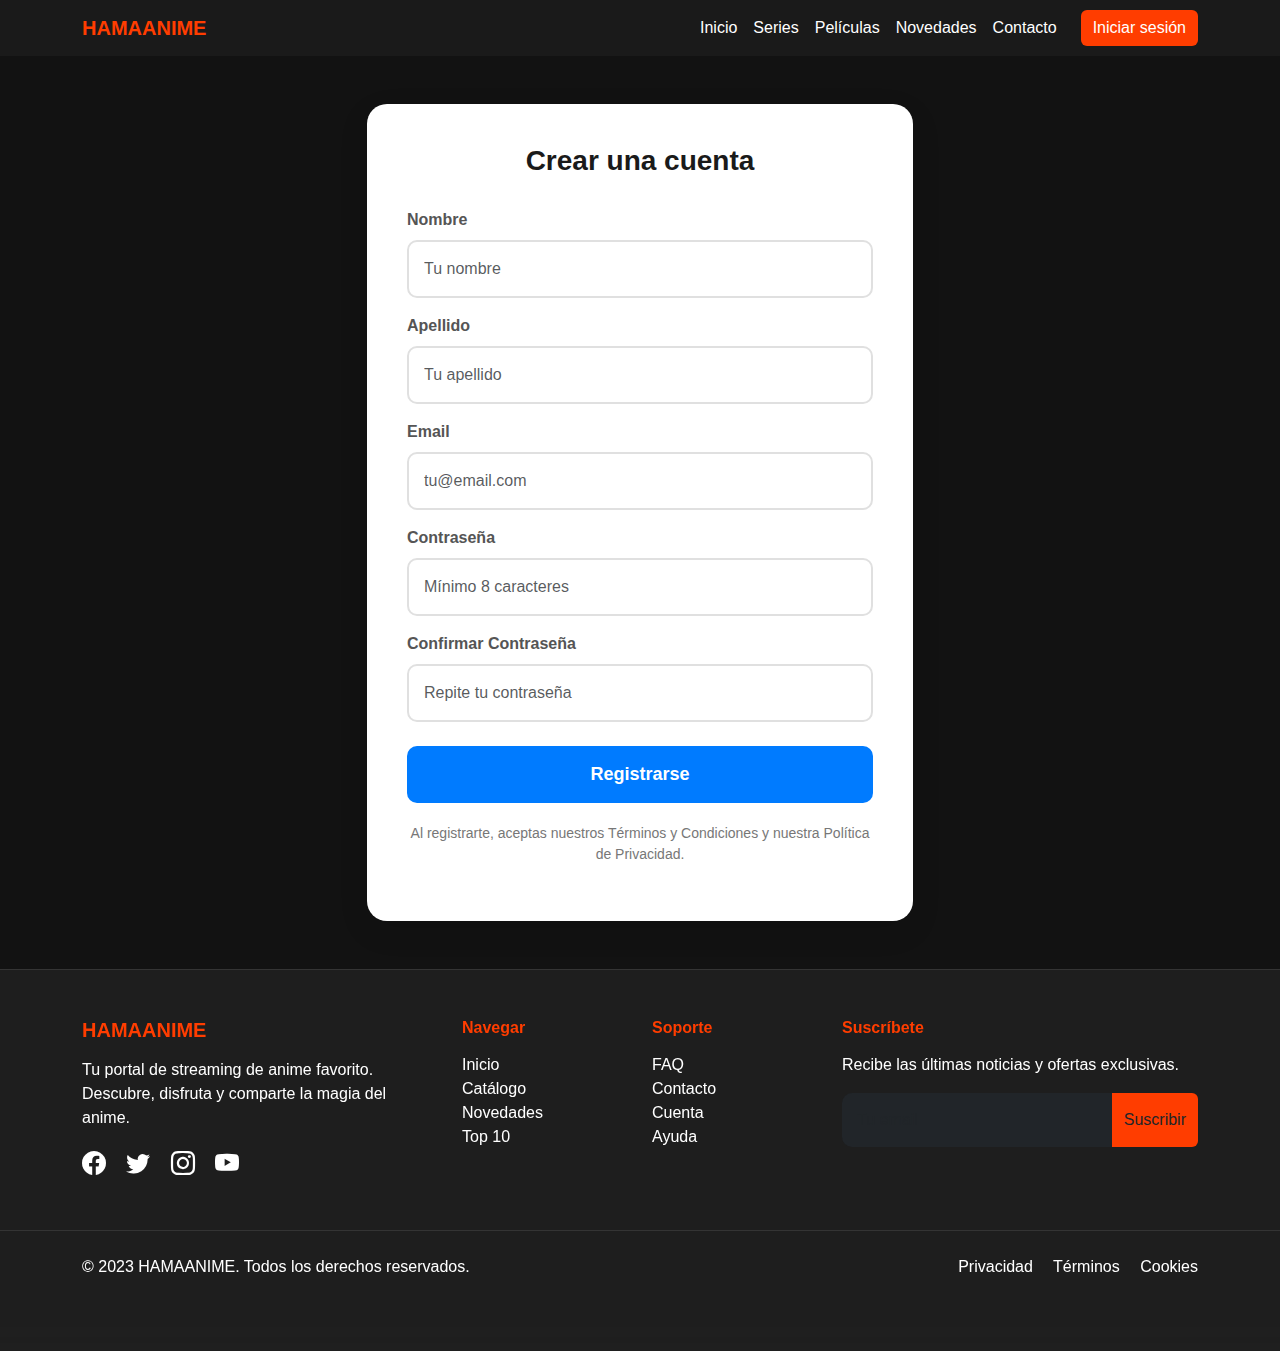
<file: formulario de registro.html>
<!DOCTYPE html>
<html lang="es">
<head>
    <meta charset="UTF-8">
    <meta name="viewport" content="width=device-width, initial-scale=1.0">
    <title>Formulario de Registro Moderno</title>
    <link rel="stylesheet" href="https://cdn.jsdelivr.net/npm/bootstrap-icons@1.10.5/font/bootstrap-icons.css">
    <link href="https://cdn.jsdelivr.net/npm/bootstrap@5.3.0/dist/css/bootstrap.min.css" rel="stylesheet">
    <link rel="stylesheet" href="style.css">
</head>
<body>

    
    <header>
        <nav class="navbar navbar-expand-lg navbar-dark">
            <div class="container">
                <a class="navbar-brand" href="#">HAMAANIME</a>
                <button class="navbar-toggler" type="button" data-bs-toggle="collapse" data-bs-target="#navbarNav" aria-controls="navbarNav" aria-expanded="false" aria-label="Toggle navigation">
                    <span class="navbar-toggler-icon"></span>
                </button>
                <div class="collapse navbar-collapse" id="navbarNav">
                    <ul class="navbar-nav ms-auto">
                        <li class="nav-item">
                            <a class="nav-link active" aria-current="page" href="#">Inicio</a>
                        </li>
                        <li class="nav-item">
                            <a class="nav-link" href="#">Series</a>
                        </li>
                        <li class="nav-item">
                            <a class="nav-link" href="#">Películas</a>
                        </li>
                        <li class="nav-item">
                            <a class="nav-link" href="#">Novedades</a>
                        </li>
                        <li class="nav-item">
                            <a class="nav-link" href="#">Contacto</a>
                        </li>
                    </ul>
                    <a href="#" class="btn btn-custom ms-lg-3 mt-2 mt-lg-0">Iniciar sesión</a>
                </div>
            </div>
        </nav>
    </header>


    <main class="py-5">
        <div class="container">
            <div class="row justify-content-center">
                <div class="col-12 col-md-8 col-lg-6">
                    <div class="form-container">
                        <h2 class="form-title">Crear una cuenta</h2>
                        <form>
                            <div class="mb-3">
                                <label for="nombre" class="form-label">Nombre</label>
                                <input type="text" class="form-control" id="nombre" required placeholder="Tu nombre">
                            </div>
                            <div class="mb-3">
                                <label for="apellido" class="form-label">Apellido</label>
                                <input type="text" class="form-control" id="apellido" required placeholder="Tu apellido">
                            </div>
                            <div class="mb-3">
                                <label for="email" class="form-label">Email</label>
                                <input type="email" class="form-control" id="email" required placeholder="tu@email.com">
                            </div>
                            <div class="mb-3">
                                <label for="password" class="form-label">Contraseña</label>
                                <input type="password" class="form-control" id="password" required minlength="8" placeholder="Mínimo 8 caracteres">
                            </div>
                            <div class="mb-4">
                                <label for="confirm-password" class="form-label">Confirmar Contraseña</label>
                                <input type="password" class="form-control" id="confirm-password" required minlength="8" placeholder="Repite tu contraseña">
                            </div>
                            <button type="submit" class="btn btn-primary w-100">Registrarse</button>
                        </form>
                        <p class="form-text">Al registrarte, aceptas nuestros Términos y Condiciones y nuestra Política de Privacidad.</p>
                    </div>
                </div>
            </div>
        </div>
    </main>


    <footer class="footer py-5">
        <div class="container">
            <div class="row g-4">
                <div class="col-lg-4 col-md-6">
                    <h5 class="footer-title">HAMAANIME</h5>
                    <p>Tu portal de streaming de anime favorito. Descubre, disfruta y comparte la magia del anime.</p>
                    <div class="social-icons mt-3">
                        <a href="#"><i class="bi bi-facebook"></i></a>
                        <a href="#"><i class="bi bi-twitter"></i></a>
                        <a href="#"><i class="bi bi-instagram"></i></a>
                        <a href="#"><i class="bi bi-youtube"></i></a>
                    </div>
                </div>
                <div class="col-lg-2 col-md-3 col-sm-6">
                    <h6 class="footer-title">Navegar</h6>
                    <ul class="list-unstyled">
                        <li><a href="#">Inicio</a></li>
                        <li><a href="#">Catálogo</a></li>
                        <li><a href="#">Novedades</a></li>
                        <li><a href="#">Top 10</a></li>
                    </ul>
                </div>
                <div class="col-lg-2 col-md-3 col-sm-6">
                    <h6 class="footer-title">Soporte</h6>
                    <ul class="list-unstyled">
                        <li><a href="#">FAQ</a></li>
                        <li><a href="#">Contacto</a></li>
                        <li><a href="#">Cuenta</a></li>
                        <li><a href="#">Ayuda</a></li>
                    </ul>
                </div>
                <div class="col-lg-4 col-md-6">
                    <h6 class="footer-title">Suscríbete</h6>
                    <p>Recibe las últimas noticias y ofertas exclusivas.</p>
                    <div class="input-group mb-3">
                        <input type="email" class="form-control bg-dark text-light border-0" placeholder="Tu email" aria-label="Tu email" aria-describedby="button-addon2">
                        <button class="btn btn-subscribe" type="button" id="button-addon2">Suscribir</button>
                    </div>
                </div>
            </div>
        </div>
        <div class="footer-bottom mt-5">
            <div class="container">
                <div class="row align-items-center gy-3 py-4">
                    <div class="col-md-6 text-center text-md-start">
                        <p class="mb-0">&copy; 2023 HAMAANIME. Todos los derechos reservados.</p>
                    </div>
                    <div class="col-md-6 text-center text-md-end">
                        <a href="#" class="me-3">Privacidad</a>
                        <a href="#" class="me-3">Términos</a>
                        <a href="#">Cookies</a>
                    </div>
                </div>
            </div>
        </div>
    </footer>
    <script src="https://cdn.jsdelivr.net/npm/@popperjs/core@2.11.6/dist/umd/popper.min.js"></script>
    <script src="https://cdn.jsdelivr.net/npm/bootstrap@5.3.0/dist/js/bootstrap.bundle.min.js"></script>
</body>
</html>
</file>
<file: style.css>
body {
    margin: 0;
    padding: 0;
    background-color: var(--bg-dark);
    color: var(--text-light);
    min-height: 100vh;
    font-family: "Segoe UI", Tahoma, Geneva, Verdana, sans-serif;
}

.navbar {
    background-color: #1a1a1a;
}

.navbar-brand {
    font-family: 'Arial', sans-serif;
    font-weight: bold;
    color: #ff3d00;
}

.navbar-nav .nav-link {
    color: #ffffff;
    transition: color 0.3s;
}

.navbar-nav .nav-link:hover {
    color: #ff3d00;
}

.btn-custom {
    background-color: #ff3d00;
    color: white;
    border: none;
}

.btn-custom:hover {
    background-color: #ff6347;
    color: white;
}

.form-container {
    background-color: #ffffff;
    border-radius: 20px;
    box-shadow: 0 10px 30px rgba(0, 0, 0, 0.1);
    overflow: hidden;
    width: 100%;
    padding: 40px;
}

.form-title {
    color: #1a1a1a;
    font-size: 28px;
    font-weight: 700;
    margin-bottom: 30px;
    text-align: center;
}

.form-control {
    border: 2px solid #e0e0e0;
    border-radius: 10px;
    padding: 15px;
    font-size: 16px;
    transition: all 0.3s ease;
}

.form-control:focus {
    border-color: #007bff;
    box-shadow: 0 0 0 0.2rem rgba(0, 123, 255, 0.25);
}

.form-label {
    font-weight: 600;
    color: #555;
    margin-bottom: 8px;
}

.btn-primary {
    background-color: #007bff;
    border: none;
    border-radius: 10px;
    padding: 15px;
    font-size: 18px;
    font-weight: 600;
    transition: all 0.3s ease;
}

.btn-primary:hover {
    background-color: #0056b3;
    transform: translateY(-2px);
    box-shadow: 0 5px 15px rgba(0, 0, 0, 0.1);
}

.form-text {
    color: #777;
    font-size: 14px;
    margin-top: 20px;
    text-align: center;
}

@media (max-width: 768px) {
    .form-container {
        padding: 30px;
    }
}

@media (max-width: 480px) {
    .form-container {
        padding: 20px;
    }
    
    .form-title {
        font-size: 24px;
    }
    
    .btn-primary {
        font-size: 16px;
        padding: 12px;
    }
}

:root {
    --primary-color: #ff3d00;
    --bg-dark: #121212;
    --text-light: #ffffff;
}
.footer {
    background-color: rgba(255, 255, 255, 0.05);
    backdrop-filter: blur(10px);
    border-top: 1px solid rgba(255, 255, 255, 0.1);
}
.footer a {
    color: var(--text-light);
    text-decoration: none;
    transition: color 0.3s ease;
}
.footer a:hover {
    color: var(--primary-color);
}
.footer-title {
    color: var(--primary-color);
    font-weight: bold;
    margin-bottom: 1rem;
}
.social-icons a {
    font-size: 1.5rem;
    margin-right: 1rem;
}
.btn-subscribe {
    background-color: var(--primary-color);
    border: none;
    transition: all 0.3s ease;
}
.btn-subscribe:hover {
    background-color: #ff6333;
    transform: translateY(-2px);
}
.footer-bottom {
    border-top: 1px solid rgba(255, 255, 255, 0.1);
}
</file>
